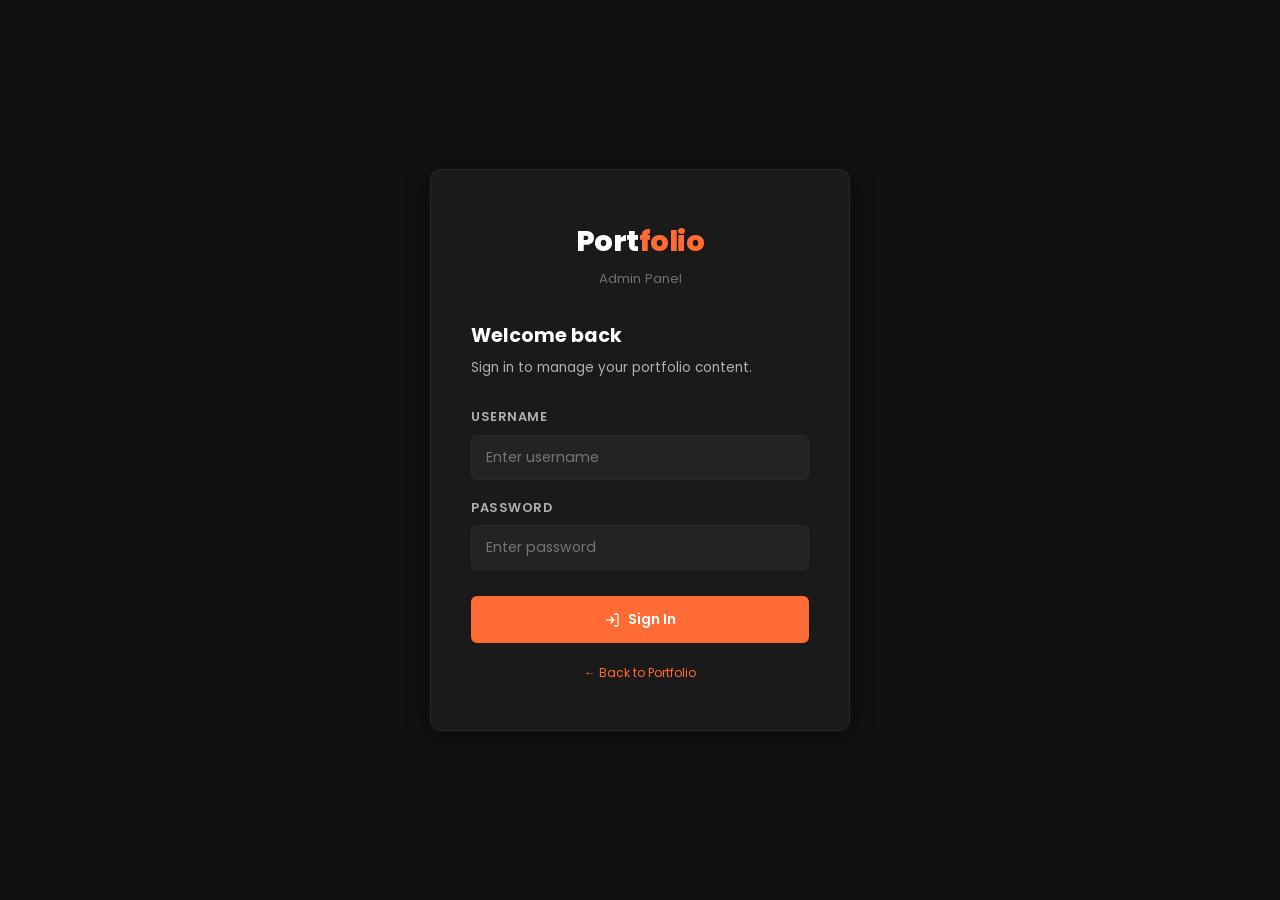
<file: admin.html>
<!DOCTYPE html>
<html lang="en">
<head>
  <meta charset="UTF-8" />
  <meta name="viewport" content="width=device-width, initial-scale=1.0" />
  <title>Admin Panel — Portfolio</title>
  <link rel="preconnect" href="https://fonts.googleapis.com" />
  <link rel="preconnect" href="https://fonts.gstatic.com" crossorigin />
  <link href="https://fonts.googleapis.com/css2?family=Poppins:wght@300;400;500;600;700;800&display=swap" rel="stylesheet" />
  <link rel="stylesheet" href="admin.css" />
</head>
<body>

<!-- ===== LOGIN PAGE ===== -->
<div id="login-page">
  <div class="login-card">
    <div class="login-logo">
      <div class="login-logo-text">Port<span>folio</span></div>
      <div class="login-logo-sub">Admin Panel</div>
    </div>
    <div class="login-title">Welcome back</div>
    <p class="login-subtitle">Sign in to manage your portfolio content.</p>
    <div class="login-error" id="login-error"></div>
    <form id="login-form" novalidate>
      <div class="form-group">
        <label for="login-username">Username</label>
        <input type="text" id="login-username" placeholder="Enter username" autocomplete="username" required />
      </div>
      <div class="form-group">
        <label for="login-password">Password</label>
        <input type="password" id="login-password" placeholder="Enter password" autocomplete="current-password" required />
      </div>
      <button type="submit" class="btn btn-primary btn-full" style="margin-top:8px;">
        <svg width="16" height="16" viewBox="0 0 24 24" fill="none" stroke="currentColor" stroke-width="2"><path d="M15 3h4a2 2 0 0 1 2 2v14a2 2 0 0 1-2 2h-4"/><polyline points="10 17 15 12 10 7"/><line x1="15" y1="12" x2="3" y2="12"/></svg>
        Sign In
      </button>
    </form>
    <p style="text-align:center;margin-top:20px;font-size:0.75rem;color:var(--text3);">
      <a href="index.html" style="color:var(--accent);">← Back to Portfolio</a>
    </p>
  </div>
</div>

<!-- ===== DASHBOARD PAGE ===== -->
<div id="dashboard-page">

  <aside class="sidebar">
    <div class="sidebar-logo">
      Port<span>folio</span>
      <div class="sidebar-logo-sub">Admin Dashboard</div>
    </div>
    <nav class="sidebar-nav">
      <div class="sidebar-section-label">Content</div>
      <div class="sidebar-link" data-panel="projects">
        <svg width="16" height="16" viewBox="0 0 24 24" fill="none" stroke="currentColor" stroke-width="2"><rect x="2" y="3" width="20" height="14" rx="2"/><line x1="8" y1="21" x2="16" y2="21"/><line x1="12" y1="17" x2="12" y2="21"/></svg>
        Projects Manager
      </div>
      <div class="sidebar-link" data-panel="personal">
        <svg width="16" height="16" viewBox="0 0 24 24" fill="none" stroke="currentColor" stroke-width="2"><path d="M20 21v-2a4 4 0 0 0-4-4H8a4 4 0 0 0-4 4v2"/><circle cx="12" cy="7" r="4"/></svg>
        Personal Details
      </div>
      <div class="sidebar-link" data-panel="skills">
        <svg width="16" height="16" viewBox="0 0 24 24" fill="none" stroke="currentColor" stroke-width="2"><polyline points="16 18 22 12 16 6"/><polyline points="8 6 2 12 8 18"/></svg>
        Skills Editor
      </div>
    </nav>
    <div class="sidebar-footer">
      <div class="sidebar-user">
        <div class="sidebar-avatar">MA</div>
        <div>
          <div class="sidebar-user-name">Madhawa</div>
          <div class="sidebar-user-role">Administrator</div>
        </div>
      </div>
      <button id="logout-btn" class="btn btn-ghost btn-sm" style="width:100%;">
        <svg width="14" height="14" viewBox="0 0 24 24" fill="none" stroke="currentColor" stroke-width="2"><path d="M9 21H5a2 2 0 0 1-2-2V5a2 2 0 0 1 2-2h4"/><polyline points="16 17 21 12 16 7"/><line x1="21" y1="12" x2="9" y2="12"/></svg>
        Logout
      </button>
    </div>
  </aside>

  <div id="sidebar-overlay" style="display:none;position:fixed;inset:0;background:rgba(0,0,0,0.6);z-index:99;"></div>

  <div class="main-content">
    <div class="topbar">
      <div>
        <div class="topbar-title" id="topbar-title">Projects Manager</div>
        <div class="topbar-subtitle" id="topbar-subtitle">Add, edit, or remove portfolio projects</div>
      </div>
      <div class="topbar-actions">
        <button id="sidebar-toggle" class="btn btn-ghost btn-sm" style="display:none;" aria-label="Toggle sidebar">
          <svg width="18" height="18" viewBox="0 0 24 24" fill="none" stroke="currentColor" stroke-width="2"><line x1="3" y1="12" x2="21" y2="12"/><line x1="3" y1="6" x2="21" y2="6"/><line x1="3" y1="18" x2="21" y2="18"/></svg>
        </button>
        <a href="index.html" target="_blank" class="btn btn-outline btn-sm">
          <svg width="13" height="13" viewBox="0 0 24 24" fill="none" stroke="currentColor" stroke-width="2"><path d="M18 13v6a2 2 0 0 1-2 2H5a2 2 0 0 1-2-2V8a2 2 0 0 1 2-2h6"/><polyline points="15 3 21 3 21 9"/><line x1="10" y1="14" x2="21" y2="3"/></svg>
          View Portfolio
        </a>
      </div>
    </div>

    <div class="content-area">

      <!-- PROJECTS PANEL -->
      <div class="panel" id="panel-projects">
        <div class="stats-grid">
          <div class="stat-card">
            <div class="stat-value" id="stat-projects">0</div>
            <div class="stat-label">Total Projects</div>
          </div>
        </div>
        <div class="card">
          <div class="card-header">
            <div>
              <div class="card-title">All Projects</div>
              <div class="card-subtitle">Manage your portfolio projects</div>
            </div>
            <button id="add-project-btn" class="btn btn-primary btn-sm">
              <svg width="14" height="14" viewBox="0 0 24 24" fill="none" stroke="currentColor" stroke-width="2"><line x1="12" y1="5" x2="12" y2="19"/><line x1="5" y1="12" x2="19" y2="12"/></svg>
              Add New Project
            </button>
          </div>
          <div class="project-list" id="project-list"></div>
        </div>
      </div>

      <!-- PERSONAL PANEL -->
      <div class="panel" id="panel-personal">
        <div class="card">
          <div class="card-header">
            <div>
              <div class="card-title">Personal Details</div>
              <div class="card-subtitle">This data is displayed on your portfolio</div>
            </div>
          </div>
          <form id="personal-form">
            <div class="form-row">
              <div class="form-group">
                <label for="p-fullname">Full Name</label>
                <input type="text" id="p-fullname" placeholder="P.M. Madhawa Aravinda Bandara Molagoda" />
              </div>
              <div class="form-group">
                <label for="p-displayname">Display Name</label>
                <input type="text" id="p-displayname" placeholder="Madhawa Aravinda" />
              </div>
            </div>
            <div class="form-group">
              <label for="p-roles">Typed Roles (comma-separated)</label>
              <input type="text" id="p-roles" placeholder="Full-Stack Developer, CS Undergraduate, Problem Solver" />
            </div>
            <div class="form-group">
              <label for="p-about">About Me</label>
              <textarea id="p-about" rows="5" placeholder="Write something about yourself..."></textarea>
            </div>
            <div class="form-row">
              <div class="form-group">
                <label for="p-university">University</label>
                <input type="text" id="p-university" placeholder="NSBM Green University" />
              </div>
              <div class="form-group">
                <label for="p-degree">Degree</label>
                <input type="text" id="p-degree" placeholder="BSc. (Hons) in Computer Science" />
              </div>
            </div>
            <div class="form-row">
              <div class="form-group">
                <label for="p-year">Current Year</label>
                <input type="text" id="p-year" placeholder="2nd Year" />
              </div>
              <div class="form-group">
                <label for="p-email">Email</label>
                <input type="email" id="p-email" placeholder="madhawaaravinda05@gmail.com" />
              </div>
            </div>
            <div class="form-row">
              <div class="form-group">
                <label for="p-phone">Phone (optional)</label>
                <input type="text" id="p-phone" placeholder="+94 XX XXX XXXX" />
              </div>
              <div class="form-group">
                <label for="p-github">GitHub URL</label>
                <input type="url" id="p-github" placeholder="https://github.com/..." />
              </div>
            </div>
            <div class="form-group">
              <label for="p-linkedin">LinkedIn URL</label>
              <input type="url" id="p-linkedin" placeholder="https://www.linkedin.com/in/..." />
            </div>
            <div style="display:flex;justify-content:flex-end;margin-top:8px;">
              <button type="submit" class="btn btn-primary">
                <svg width="15" height="15" viewBox="0 0 24 24" fill="none" stroke="currentColor" stroke-width="2"><path d="M19 21H5a2 2 0 0 1-2-2V5a2 2 0 0 1 2-2h11l5 5v11a2 2 0 0 1-2 2z"/><polyline points="17 21 17 13 7 13 7 21"/><polyline points="7 3 7 8 15 8"/></svg>
                Save Changes
              </button>
            </div>
          </form>
        </div>
      </div>

      <!-- SKILLS PANEL -->
      <div class="panel" id="panel-skills">
        <div class="card">
          <div class="card-header">
            <div>
              <div class="card-title">Skills & Tech Stack</div>
              <div class="card-subtitle">Enter items as comma-separated values</div>
            </div>
          </div>
          <form id="skills-form">
            <div class="form-group">
              <label for="s-languages">Languages</label>
              <input type="text" id="s-languages" placeholder="JavaScript (ES6+), TypeScript, Java, HTML5, CSS3" />
            </div>
            <div class="form-group">
              <label for="s-frameworks">Frameworks & Libraries</label>
              <input type="text" id="s-frameworks" placeholder="React.js, Next.js, Tailwind CSS, Bootstrap" />
            </div>
            <div class="form-group">
              <label for="s-tools">Tools & Databases</label>
              <input type="text" id="s-tools" placeholder="MongoDB, MySQL, Git & GitHub, Postman, VS Code" />
            </div>
            <div class="form-group">
              <label for="s-learning">Currently Learning</label>
              <input type="text" id="s-learning" placeholder="Cloud Computing (AWS), Docker" />
            </div>
            <div style="display:flex;justify-content:flex-end;margin-top:8px;">
              <button type="submit" class="btn btn-primary">
                <svg width="15" height="15" viewBox="0 0 24 24" fill="none" stroke="currentColor" stroke-width="2"><path d="M19 21H5a2 2 0 0 1-2-2V5a2 2 0 0 1 2-2h11l5 5v11a2 2 0 0 1-2 2z"/><polyline points="17 21 17 13 7 13 7 21"/><polyline points="7 3 7 8 15 8"/></svg>
                Save Skills
              </button>
            </div>
          </form>
        </div>
      </div>

    </div>
  </div>
</div>

<!-- PROJECT MODAL -->
<div class="modal-overlay" id="project-modal-overlay">
  <div class="modal">
    <div class="modal-header">
      <div class="modal-title" id="project-modal-title">Add New Project</div>
      <button class="modal-close" id="project-modal-close" aria-label="Close">
        <svg width="18" height="18" viewBox="0 0 24 24" fill="none" stroke="currentColor" stroke-width="2"><line x1="18" y1="6" x2="6" y2="18"/><line x1="6" y1="6" x2="18" y2="18"/></svg>
      </button>
    </div>
    <div class="modal-body">
      <form id="project-form" novalidate>
        <div class="form-group">
          <label for="proj-name">Project Name *</label>
          <input type="text" id="proj-name" placeholder="My Awesome Project" required />
        </div>
        <div class="form-group">
          <label for="proj-desc">Description</label>
          <textarea id="proj-desc" rows="3" placeholder="Describe what this project does..."></textarea>
        </div>
        <div class="form-group">
          <label for="proj-tech">Tech Stack (comma-separated)</label>
          <input type="text" id="proj-tech" placeholder="React.js, Node.js, MongoDB" />
        </div>
        <div class="form-row">
          <div class="form-group">
            <label for="proj-type">Project Type</label>
            <select id="proj-type">
              <option value="Solo Project">Solo Project</option>
              <option value="Group Project">Group Project</option>
              <option value="Freelance">Freelance</option>
              <option value="Open Source">Open Source</option>
            </select>
          </div>
          <div class="form-group">
            <label for="proj-role">Your Role</label>
            <input type="text" id="proj-role" placeholder="Full-Stack Developer" />
          </div>
        </div>
        <div class="form-row">
          <div class="form-group">
            <label for="proj-live">Live Link</label>
            <input type="url" id="proj-live" placeholder="https://myproject.com" />
          </div>
          <div class="form-group">
            <label for="proj-github">GitHub Link</label>
            <input type="url" id="proj-github" placeholder="https://github.com/..." />
          </div>
        </div>
        <div class="form-group">
          <label>Project Image</label>
          <div class="img-upload-area">
            <input type="file" id="proj-image" accept="image/jpeg,image/png,image/gif,image/webp" />
            <div class="img-upload-icon">
              <svg width="28" height="28" viewBox="0 0 24 24" fill="none" stroke="currentColor" stroke-width="1.5"><rect x="3" y="3" width="18" height="18" rx="2"/><circle cx="8.5" cy="8.5" r="1.5"/><polyline points="21 15 16 10 5 21"/></svg>
            </div>
            <div class="img-upload-text">Click to upload image (JPG or PNG)</div>
            <div class="img-upload-sub">PNG, JPG, GIF, WebP up to 5MB</div>
          </div>
          <img id="img-preview" class="img-preview" alt="Preview" />
        </div>
      </form>
    </div>
    <div class="modal-footer">
      <button type="button" class="btn btn-ghost" onclick="document.getElementById('project-modal-overlay').classList.remove('open')">Cancel</button>
      <button type="submit" form="project-form" class="btn btn-primary">
        <svg width="14" height="14" viewBox="0 0 24 24" fill="none" stroke="currentColor" stroke-width="2"><path d="M19 21H5a2 2 0 0 1-2-2V5a2 2 0 0 1 2-2h11l5 5v11a2 2 0 0 1-2 2z"/><polyline points="17 21 17 13 7 13 7 21"/><polyline points="7 3 7 8 15 8"/></svg>
        Save Project
      </button>
    </div>
  </div>
</div>

<!-- CONFIRM DIALOG -->
<div class="confirm-overlay" id="confirm-overlay">
  <div class="confirm-box">
    <div class="confirm-icon">🗑️</div>
    <div class="confirm-title">Delete Project</div>
    <p class="confirm-text" id="confirm-text">Are you sure you want to delete this project?</p>
    <div class="confirm-actions">
      <button class="btn btn-ghost" id="confirm-no">Cancel</button>
      <button class="btn btn-danger" id="confirm-yes">Delete</button>
    </div>
  </div>
</div>

<!-- TOAST -->
<div class="toast-container" id="toast-container"></div>

<script src="projects.js"></script>
<script src="admin.js"></script>
<script>
  if (window.innerWidth <= 768) {
    const t = document.getElementById('sidebar-toggle');
    if (t) t.style.display = 'flex';
  }
  window.addEventListener('resize', () => {
    const t = document.getElementById('sidebar-toggle');
    if (t) t.style.display = window.innerWidth <= 768 ? 'flex' : 'none';
  });
</script>
</body>
</html>
</file>
<file: admin.css>
/* ===== ADMIN PANEL STYLES ===== */
*, *::before, *::after { box-sizing: border-box; margin: 0; padding: 0; }

:root {
  --bg:       #111111;
  --bg2:      #1a1a1a;
  --bg3:      #1e1e1e;
  --bg4:      #242424;
  --accent:   #ff6b35;
  --accent-dark: #e55a25;
  --text:     #ffffff;
  --text2:    #b0b0b0;
  --text3:    #707070;
  --border:   #2a2a2a;
  --border-a: rgba(255,107,53,0.3);
  --radius:   10px;
  --radius-sm:6px;
  --shadow:   0 4px 24px rgba(0,0,0,0.4);
  --shadow-a: 0 4px 24px rgba(255,107,53,0.15);
  --transition:0.25s ease;
  --sidebar-w:240px;
}

html, body { height: 100%; }
body { font-family: 'Poppins', sans-serif; background: var(--bg); color: var(--text); line-height: 1.6; }
a { text-decoration: none; color: inherit; }
ul { list-style: none; }
::-webkit-scrollbar { width: 5px; }
::-webkit-scrollbar-track { background: var(--bg); }
::-webkit-scrollbar-thumb { background: var(--accent); border-radius: 3px; }

/* ===== LOGIN PAGE ===== */
#login-page {
  min-height: 100vh; display: flex;
  align-items: center; justify-content: center;
  background: var(--bg); padding: 24px;
}
.login-card {
  background: var(--bg2); border: 1px solid var(--border);
  border-radius: var(--radius); padding: 48px 40px;
  width: 100%; max-width: 420px; box-shadow: var(--shadow);
}
.login-logo { text-align: center; margin-bottom: 32px; }
.login-logo-text { font-size: 1.8rem; font-weight: 800; letter-spacing: -0.5px; }
.login-logo-text span { color: var(--accent); }
.login-logo-sub { font-size: 0.82rem; color: var(--text3); margin-top: 4px; }
.login-title { font-size: 1.2rem; font-weight: 700; margin-bottom: 6px; }
.login-subtitle { font-size: 0.85rem; color: var(--text2); margin-bottom: 28px; }

.form-group { margin-bottom: 18px; }
.form-group label {
  display: block; font-size: 0.8rem; font-weight: 600;
  color: var(--text2); margin-bottom: 7px;
  text-transform: uppercase; letter-spacing: 0.5px;
}
.form-group input,
.form-group textarea,
.form-group select {
  width: 100%; padding: 11px 14px;
  background: rgba(255,255,255,0.04); border: 1px solid var(--border);
  border-radius: var(--radius-sm); color: var(--text);
  font-family: 'Poppins', sans-serif; font-size: 0.88rem;
  transition: border-color var(--transition); outline: none;
}
.form-group input:focus,
.form-group textarea:focus,
.form-group select:focus { border-color: var(--accent); background: rgba(255,107,53,0.04); }
.form-group textarea { resize: vertical; min-height: 90px; }
.form-group select { cursor: pointer; }
.form-group select option { background: var(--bg2); }

.btn {
  display: inline-flex; align-items: center; justify-content: center;
  gap: 8px; padding: 11px 22px; border-radius: var(--radius-sm);
  font-family: 'Poppins', sans-serif; font-size: 0.88rem; font-weight: 600;
  cursor: pointer; transition: all var(--transition); border: 2px solid transparent;
}
.btn-primary { background: var(--accent); color: #fff; border-color: var(--accent); }
.btn-primary:hover { background: var(--accent-dark); border-color: var(--accent-dark); transform: translateY(-1px); }
.btn-outline { background: transparent; color: var(--accent); border-color: var(--accent); }
.btn-outline:hover { background: var(--accent); color: #fff; }
.btn-ghost { background: transparent; color: var(--text2); border-color: var(--border); }
.btn-ghost:hover { border-color: var(--text2); color: var(--text); }
.btn-danger { background: transparent; color: #f87171; border-color: rgba(248,113,113,0.4); }
.btn-danger:hover { background: rgba(248,113,113,0.1); }
.btn-sm { padding: 7px 14px; font-size: 0.8rem; }
.btn-full { width: 100%; }

.login-error {
  display: none; padding: 10px 14px;
  background: rgba(248,113,113,0.1); border: 1px solid rgba(248,113,113,0.3);
  border-radius: var(--radius-sm); color: #f87171;
  font-size: 0.82rem; margin-bottom: 16px; text-align: center;
}
.login-error.show { display: block; }

/* ===== DASHBOARD LAYOUT ===== */
#dashboard-page { display: none; min-height: 100vh; }
#dashboard-page.active { display: flex; }

.sidebar {
  width: var(--sidebar-w); background: var(--bg2);
  border-right: 1px solid var(--border);
  display: flex; flex-direction: column;
  position: fixed; top: 0; left: 0; bottom: 0;
  z-index: 100; transition: transform var(--transition);
}
.sidebar-logo { padding: 24px 20px; border-bottom: 1px solid var(--border); font-size: 1.2rem; font-weight: 800; }
.sidebar-logo span { color: var(--accent); }
.sidebar-logo-sub { font-size: 0.72rem; color: var(--text3); font-weight: 400; margin-top: 2px; }
.sidebar-nav { flex: 1; padding: 16px 0; overflow-y: auto; }
.sidebar-section-label { font-size: 0.68rem; font-weight: 600; color: var(--text3); text-transform: uppercase; letter-spacing: 1px; padding: 8px 20px 4px; }
.sidebar-link {
  display: flex; align-items: center; gap: 10px;
  padding: 11px 20px; font-size: 0.88rem; color: var(--text2);
  cursor: pointer; transition: all var(--transition);
  border-left: 3px solid transparent; user-select: none;
}
.sidebar-link:hover { color: var(--text); background: rgba(255,255,255,0.04); }
.sidebar-link.active { color: var(--accent); border-left-color: var(--accent); background: rgba(255,107,53,0.06); }
.sidebar-link svg { flex-shrink: 0; }
.sidebar-footer { padding: 16px 20px; border-top: 1px solid var(--border); }
.sidebar-user { display: flex; align-items: center; gap: 10px; margin-bottom: 12px; }
.sidebar-avatar {
  width: 36px; height: 36px; border-radius: 50%;
  background: linear-gradient(135deg, var(--accent), #c94a1a);
  display: flex; align-items: center; justify-content: center;
  font-size: 0.8rem; font-weight: 700; color: #fff; flex-shrink: 0;
}
.sidebar-user-name { font-size: 0.85rem; font-weight: 600; }
.sidebar-user-role { font-size: 0.72rem; color: var(--text3); }

.main-content { margin-left: var(--sidebar-w); flex: 1; display: flex; flex-direction: column; min-height: 100vh; }
.topbar {
  background: var(--bg2); border-bottom: 1px solid var(--border);
  padding: 16px 28px; display: flex; align-items: center;
  justify-content: space-between; position: sticky; top: 0; z-index: 50;
}
.topbar-title { font-size: 1.1rem; font-weight: 700; }
.topbar-subtitle { font-size: 0.78rem; color: var(--text3); }
.topbar-actions { display: flex; gap: 10px; align-items: center; }
.content-area { padding: 28px; flex: 1; }

/* ===== PANELS ===== */
.panel { display: none; }
.panel.active { display: block; }

/* ===== CARDS ===== */
.card { background: var(--bg3); border: 1px solid var(--border); border-radius: var(--radius); padding: 24px; margin-bottom: 20px; }
.card-header { display: flex; align-items: center; justify-content: space-between; margin-bottom: 20px; padding-bottom: 16px; border-bottom: 1px solid var(--border); }
.card-title { font-size: 1rem; font-weight: 700; }
.card-subtitle { font-size: 0.8rem; color: var(--text3); margin-top: 2px; }

/* ===== PROJECT LIST ===== */
.project-list { display: flex; flex-direction: column; gap: 12px; }
.project-list-item {
  background: var(--bg4); border: 1px solid var(--border);
  border-radius: var(--radius-sm); padding: 16px 18px;
  display: flex; align-items: flex-start; gap: 14px;
  transition: border-color var(--transition);
}
.project-list-item:hover { border-color: var(--border-a); }
.project-list-thumb {
  width: 52px; height: 52px; border-radius: var(--radius-sm);
  background: linear-gradient(135deg, rgba(255,107,53,0.2), rgba(255,107,53,0.05));
  border: 1px solid var(--border-a); display: flex; align-items: center;
  justify-content: center; font-size: 0.65rem; font-weight: 600;
  color: var(--accent); text-align: center; flex-shrink: 0; overflow: hidden;
}
.project-list-thumb img { width: 100%; height: 100%; object-fit: cover; }
.project-list-info { flex: 1; min-width: 0; }
.project-list-name { font-size: 0.9rem; font-weight: 600; margin-bottom: 4px; white-space: nowrap; overflow: hidden; text-overflow: ellipsis; }
.project-list-type { font-size: 0.75rem; color: var(--accent); margin-bottom: 6px; }
.project-list-tech { display: flex; flex-wrap: wrap; gap: 4px; }
.project-list-badge { padding: 2px 8px; background: rgba(255,255,255,0.05); border: 1px solid var(--border); border-radius: 20px; font-size: 0.68rem; color: var(--text3); }
.project-list-actions { display: flex; gap: 8px; flex-shrink: 0; }

/* ===== MODAL ===== */
.modal-overlay { display: none; position: fixed; inset: 0; background: rgba(0,0,0,0.7); z-index: 200; align-items: center; justify-content: center; padding: 20px; }
.modal-overlay.open { display: flex; }
.modal { background: var(--bg2); border: 1px solid var(--border); border-radius: var(--radius); width: 100%; max-width: 580px; max-height: 90vh; overflow-y: auto; box-shadow: var(--shadow); }
.modal-header { padding: 20px 24px; border-bottom: 1px solid var(--border); display: flex; align-items: center; justify-content: space-between; position: sticky; top: 0; background: var(--bg2); z-index: 1; }
.modal-title { font-size: 1rem; font-weight: 700; }
.modal-close { background: none; border: none; color: var(--text2); cursor: pointer; padding: 4px; border-radius: 4px; transition: color var(--transition); display: flex; align-items: center; }
.modal-close:hover { color: var(--text); }
.modal-body { padding: 24px; }
.modal-footer { padding: 16px 24px; border-top: 1px solid var(--border); display: flex; gap: 10px; justify-content: flex-end; }

/* ===== IMAGE UPLOAD ===== */
.img-upload-area {
  border: 2px dashed var(--border); border-radius: var(--radius-sm);
  padding: 24px; text-align: center; cursor: pointer;
  transition: all var(--transition); position: relative;
}
.img-upload-area:hover { border-color: var(--accent); background: rgba(255,107,53,0.04); }
.img-upload-area input[type="file"] { position: absolute; inset: 0; opacity: 0; cursor: pointer; width: 100%; height: 100%; }
.img-upload-icon { color: var(--text3); margin-bottom: 8px; }
.img-upload-text { font-size: 0.82rem; color: var(--text2); }
.img-upload-sub { font-size: 0.72rem; color: var(--text3); margin-top: 4px; }
.img-preview { width: 100%; max-height: 160px; object-fit: cover; border-radius: var(--radius-sm); margin-top: 12px; display: none; }
.img-preview.show { display: block; }

/* ===== TOAST ===== */
.toast-container { position: fixed; bottom: 24px; right: 24px; z-index: 9999; display: flex; flex-direction: column; gap: 10px; }
.toast { padding: 12px 18px; border-radius: var(--radius-sm); font-size: 0.85rem; font-weight: 500; box-shadow: var(--shadow); animation: slideIn 0.3s ease; max-width: 320px; }
.toast.success { background: rgba(34,197,94,0.15); border: 1px solid rgba(34,197,94,0.3); color: #4ade80; }
.toast.error   { background: rgba(248,113,113,0.15); border: 1px solid rgba(248,113,113,0.3); color: #f87171; }
.toast.info    { background: rgba(255,107,53,0.15); border: 1px solid rgba(255,107,53,0.3); color: var(--accent); }
@keyframes slideIn { from { transform: translateX(100%); opacity: 0; } to { transform: translateX(0); opacity: 1; } }

/* ===== CONFIRM DIALOG ===== */
.confirm-overlay { display: none; position: fixed; inset: 0; background: rgba(0,0,0,0.7); z-index: 300; align-items: center; justify-content: center; padding: 20px; }
.confirm-overlay.open { display: flex; }
.confirm-box { background: var(--bg2); border: 1px solid var(--border); border-radius: var(--radius); padding: 28px; max-width: 380px; width: 100%; text-align: center; }
.confirm-icon { font-size: 2.5rem; margin-bottom: 12px; }
.confirm-title { font-size: 1rem; font-weight: 700; margin-bottom: 8px; }
.confirm-text { font-size: 0.85rem; color: var(--text2); margin-bottom: 24px; }
.confirm-actions { display: flex; gap: 10px; justify-content: center; }

/* ===== FORM GRID ===== */
.form-row { display: grid; grid-template-columns: 1fr 1fr; gap: 16px; }

/* ===== STATS ===== */
.stats-grid { display: grid; grid-template-columns: repeat(auto-fit, minmax(160px, 1fr)); gap: 16px; margin-bottom: 24px; }
.stat-card { background: var(--bg3); border: 1px solid var(--border); border-radius: var(--radius); padding: 20px; text-align: center; }
.stat-value { font-size: 2rem; font-weight: 800; color: var(--accent); }
.stat-label { font-size: 0.78rem; color: var(--text3); margin-top: 4px; }

/* ===== RESPONSIVE ===== */
@media (max-width: 768px) {
  .sidebar { transform: translateX(-100%); }
  .sidebar.open { transform: translateX(0); }
  .main-content { margin-left: 0; }
  .form-row { grid-template-columns: 1fr; }
  .topbar { padding: 14px 16px; }
  .content-area { padding: 16px; }
  .login-card { padding: 32px 24px; }
}
</file>
